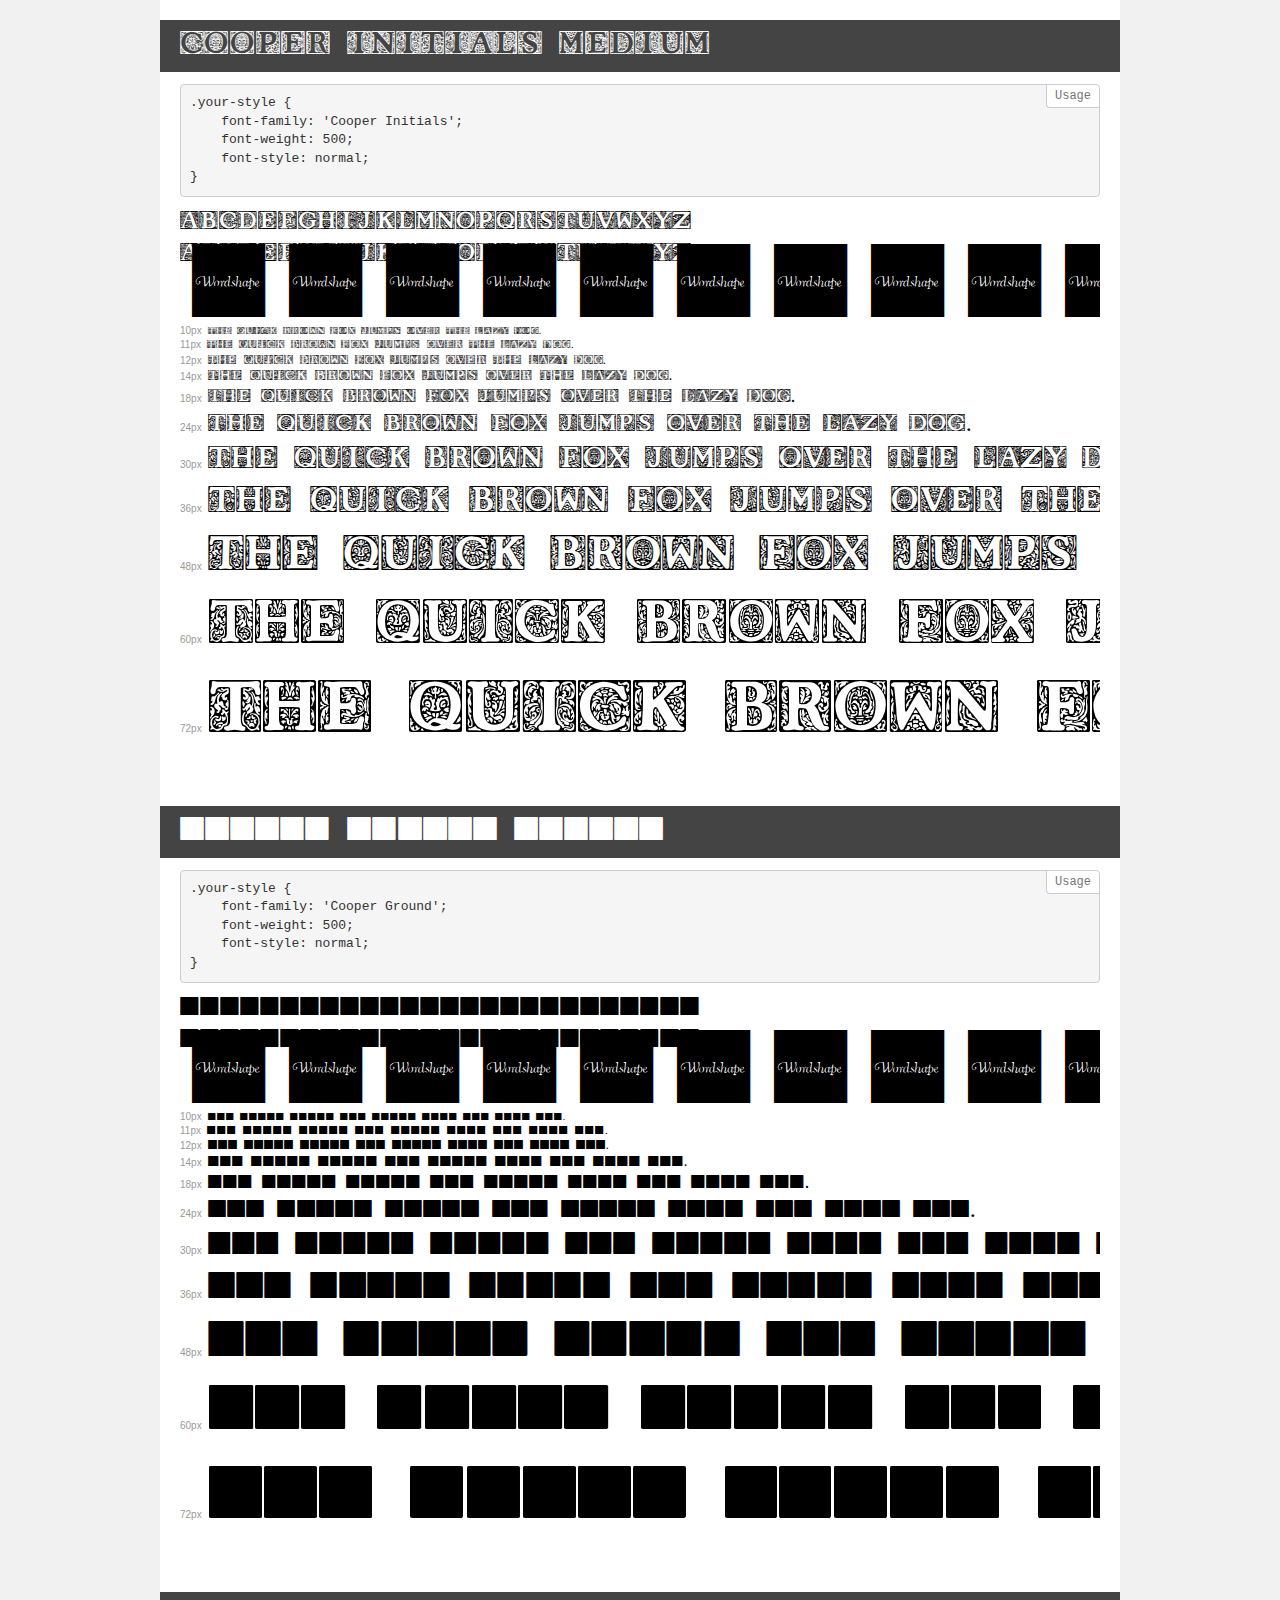
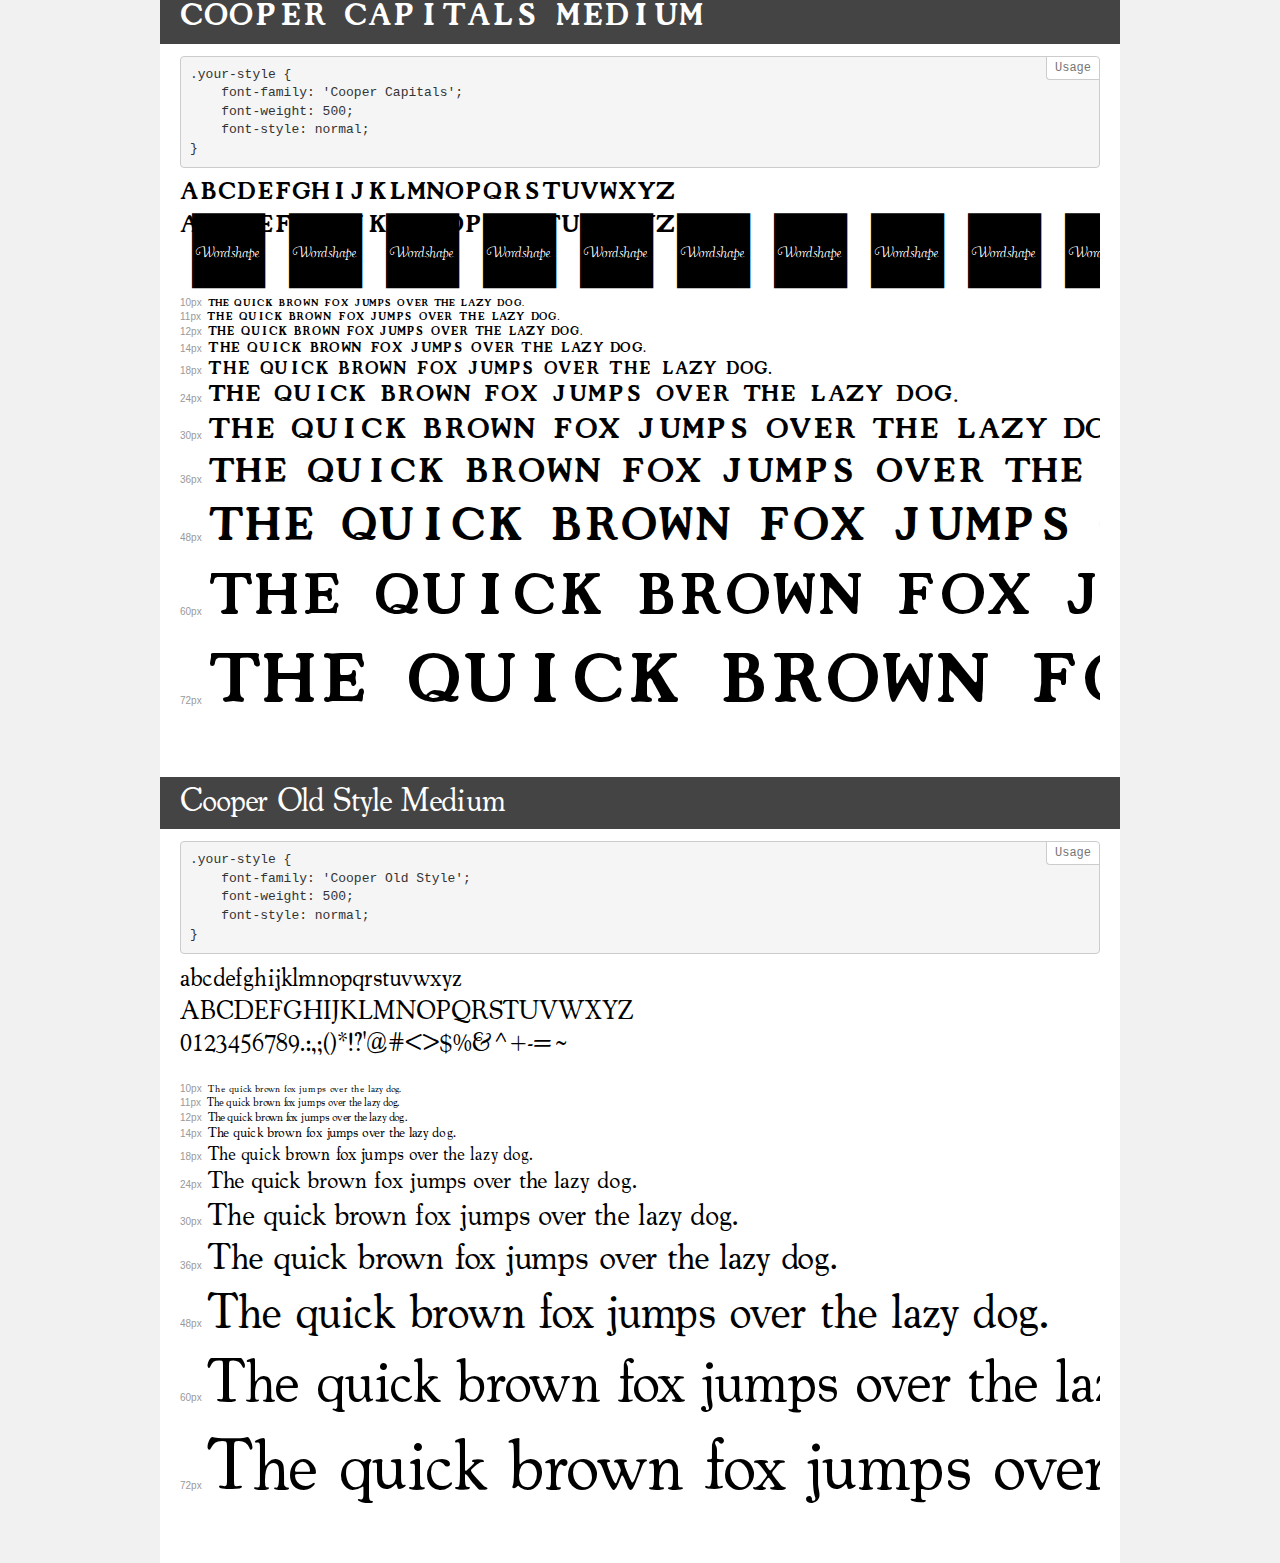
<file: webfonts/CooperText/demo.html>
<!DOCTYPE html>
<html>
<head>
    <meta charset="utf-8">
    <meta http-equiv="X-UA-Compatible" content="IE=edge">
    <meta name="viewport" content="width=device-width, initial-scale=1">
    <meta name="robots" content="noindex, noarchive">
    <meta name="format-detection" content="telephone=no">
    <title>Transfonter demo</title>
    <link href="stylesheet.css" rel="stylesheet">
    <style>
        /*
        http://meyerweb.com/eric/tools/css/reset/
        v2.0 | 20110126
        License: none (public domain)
        */
        html, body, div, span, applet, object, iframe,
        h1, h2, h3, h4, h5, h6, p, blockquote, pre,
        a, abbr, acronym, address, big, cite, code,
        del, dfn, em, img, ins, kbd, q, s, samp,
        small, strike, strong, sub, sup, tt, var,
        b, u, i, center,
        dl, dt, dd, ol, ul, li,
        fieldset, form, label, legend,
        table, caption, tbody, tfoot, thead, tr, th, td,
        article, aside, canvas, details, embed,
        figure, figcaption, footer, header, hgroup,
        menu, nav, output, ruby, section, summary,
        time, mark, audio, video {
            margin: 0;
            padding: 0;
            border: 0;
            font-size: 100%;
            font: inherit;
            vertical-align: baseline;
        }
        /* HTML5 display-role reset for older browsers */
        article, aside, details, figcaption, figure,
        footer, header, hgroup, menu, nav, section {
            display: block;
        }
        body {
            line-height: 1;
        }
        ol, ul {
            list-style: none;
        }
        blockquote, q {
            quotes: none;
        }
        blockquote:before, blockquote:after,
        q:before, q:after {
            content: '';
            content: none;
        }
        table {
            border-collapse: collapse;
            border-spacing: 0;
        }
        /* common styles */
        body {
            background: #f1f1f1;
            color: #000;
        }
        .page {
            background: #fff;
            width: 920px;
            margin: 0 auto;
            padding: 20px 20px 0 20px;
            overflow: hidden;
        }
        .font-container {
            overflow-x: auto;
            overflow-y: hidden;
            margin-bottom: 40px;
            line-height: 1.3;
            white-space: nowrap;
            padding-bottom: 5px;
        }
        h1 {
            position: relative;
            background: #444;
            font-size: 32px;
            color: #fff;
            padding: 10px 20px;
            margin: 0 -20px 12px -20px;
        }
        .letters {
            font-size: 25px;
            margin-bottom: 20px;
        }
        .s10:before {
            content: '10px';
        }
        .s11:before {
            content: '11px';
        }
        .s12:before {
            content: '12px';
        }
        .s14:before {
            content: '14px';
        }
        .s18:before {
            content: '18px';
        }
        .s24:before {
            content: '24px';
        }
        .s30:before {
            content: '30px';
        }
        .s36:before {
            content: '36px';
        }
        .s48:before {
            content: '48px';
        }
        .s60:before {
            content: '60px';
        }
        .s72:before {
            content: '72px';
        }
        .s10:before, .s11:before, .s12:before, .s14:before,
        .s18:before, .s24:before, .s30:before, .s36:before,
        .s48:before, .s60:before, .s72:before {
            font-family: Arial, sans-serif;
            font-size: 10px;
            font-weight: normal;
            font-style: normal;
            color: #999;
            padding-right: 6px;
        }
        pre {
            display: block;
            position: relative;
            padding: 9px;
            margin: 0 0 10px;
            font-family: Monaco, Menlo, Consolas, "Courier New", monospace !important;
            font-size: 13px;
            line-height: 1.428571429;
            color: #333;
            font-weight: normal !important;
            font-style: normal !important;
            background-color: #f5f5f5;
            border: 1px solid #ccc;
            overflow-x: auto;
            border-radius: 4px;
        }
        pre:after {
            display: block;
            position: absolute;
            right: 0;
            top: 0;
            content: 'Usage';
            line-height: 1;
            padding: 5px 8px;
            font-size: 12px;
            color: #767676;
            background-color: #fff;
            border: 1px solid #ccc;
            border-right: none;
            border-top: none;
            border-radius: 0 4px 0 4px;
            z-index: 10;
        }
        /* responsive */
        @media (max-width: 959px) {
            .page {
                width: auto;
                margin: 0;
            }
        }
    </style>
</head>
<body>
<div class="page">
    <div class="demo" style="font-family: 'Cooper Initials'; font-weight: 500; font-style: normal;">
        <h1>Cooper Initials Medium</h1>
        <pre>.your-style {
    font-family: 'Cooper Initials';
    font-weight: 500;
    font-style: normal;
}</pre>
        <div class="font-container">
            <p class="letters">
                abcdefghijklmnopqrstuvwxyz<br>
ABCDEFGHIJKLMNOPQRSTUVWXYZ<br>
                0123456789.:,;()*!?'@#<>$%&^+-=~
            </p>
            <p class="s10" style="font-size: 10px;">The quick brown fox jumps over the lazy dog.</p>
            <p class="s11" style="font-size: 11px;">The quick brown fox jumps over the lazy dog.</p>
            <p class="s12" style="font-size: 12px;">The quick brown fox jumps over the lazy dog.</p>
            <p class="s14" style="font-size: 14px;">The quick brown fox jumps over the lazy dog.</p>
            <p class="s18" style="font-size: 18px;">The quick brown fox jumps over the lazy dog.</p>
            <p class="s24" style="font-size: 24px;">The quick brown fox jumps over the lazy dog.</p>
            <p class="s30" style="font-size: 30px;">The quick brown fox jumps over the lazy dog.</p>
            <p class="s36" style="font-size: 36px;">The quick brown fox jumps over the lazy dog.</p>
            <p class="s48" style="font-size: 48px;">The quick brown fox jumps over the lazy dog.</p>
            <p class="s60" style="font-size: 60px;">The quick brown fox jumps over the lazy dog.</p>
            <p class="s72" style="font-size: 72px;">The quick brown fox jumps over the lazy dog.</p>
        </div>
    </div>
    <div class="demo" style="font-family: 'Cooper Ground'; font-weight: 500; font-style: normal;">
        <h1>Cooper Ground Medium</h1>
        <pre>.your-style {
    font-family: 'Cooper Ground';
    font-weight: 500;
    font-style: normal;
}</pre>
        <div class="font-container">
            <p class="letters">
                abcdefghijklmnopqrstuvwxyz<br>
ABCDEFGHIJKLMNOPQRSTUVWXYZ<br>
                0123456789.:,;()*!?'@#<>$%&^+-=~
            </p>
            <p class="s10" style="font-size: 10px;">The quick brown fox jumps over the lazy dog.</p>
            <p class="s11" style="font-size: 11px;">The quick brown fox jumps over the lazy dog.</p>
            <p class="s12" style="font-size: 12px;">The quick brown fox jumps over the lazy dog.</p>
            <p class="s14" style="font-size: 14px;">The quick brown fox jumps over the lazy dog.</p>
            <p class="s18" style="font-size: 18px;">The quick brown fox jumps over the lazy dog.</p>
            <p class="s24" style="font-size: 24px;">The quick brown fox jumps over the lazy dog.</p>
            <p class="s30" style="font-size: 30px;">The quick brown fox jumps over the lazy dog.</p>
            <p class="s36" style="font-size: 36px;">The quick brown fox jumps over the lazy dog.</p>
            <p class="s48" style="font-size: 48px;">The quick brown fox jumps over the lazy dog.</p>
            <p class="s60" style="font-size: 60px;">The quick brown fox jumps over the lazy dog.</p>
            <p class="s72" style="font-size: 72px;">The quick brown fox jumps over the lazy dog.</p>
        </div>
    </div>
    <div class="demo" style="font-family: 'Cooper Capitals'; font-weight: 500; font-style: normal;">
        <h1>Cooper Capitals Medium</h1>
        <pre>.your-style {
    font-family: 'Cooper Capitals';
    font-weight: 500;
    font-style: normal;
}</pre>
        <div class="font-container">
            <p class="letters">
                abcdefghijklmnopqrstuvwxyz<br>
ABCDEFGHIJKLMNOPQRSTUVWXYZ<br>
                0123456789.:,;()*!?'@#<>$%&^+-=~
            </p>
            <p class="s10" style="font-size: 10px;">The quick brown fox jumps over the lazy dog.</p>
            <p class="s11" style="font-size: 11px;">The quick brown fox jumps over the lazy dog.</p>
            <p class="s12" style="font-size: 12px;">The quick brown fox jumps over the lazy dog.</p>
            <p class="s14" style="font-size: 14px;">The quick brown fox jumps over the lazy dog.</p>
            <p class="s18" style="font-size: 18px;">The quick brown fox jumps over the lazy dog.</p>
            <p class="s24" style="font-size: 24px;">The quick brown fox jumps over the lazy dog.</p>
            <p class="s30" style="font-size: 30px;">The quick brown fox jumps over the lazy dog.</p>
            <p class="s36" style="font-size: 36px;">The quick brown fox jumps over the lazy dog.</p>
            <p class="s48" style="font-size: 48px;">The quick brown fox jumps over the lazy dog.</p>
            <p class="s60" style="font-size: 60px;">The quick brown fox jumps over the lazy dog.</p>
            <p class="s72" style="font-size: 72px;">The quick brown fox jumps over the lazy dog.</p>
        </div>
    </div>
    <div class="demo" style="font-family: 'Cooper Old Style'; font-weight: 500; font-style: normal;">
        <h1>Cooper Old Style Medium</h1>
        <pre>.your-style {
    font-family: 'Cooper Old Style';
    font-weight: 500;
    font-style: normal;
}</pre>
        <div class="font-container">
            <p class="letters">
                abcdefghijklmnopqrstuvwxyz<br>
ABCDEFGHIJKLMNOPQRSTUVWXYZ<br>
                0123456789.:,;()*!?'@#<>$%&^+-=~
            </p>
            <p class="s10" style="font-size: 10px;">The quick brown fox jumps over the lazy dog.</p>
            <p class="s11" style="font-size: 11px;">The quick brown fox jumps over the lazy dog.</p>
            <p class="s12" style="font-size: 12px;">The quick brown fox jumps over the lazy dog.</p>
            <p class="s14" style="font-size: 14px;">The quick brown fox jumps over the lazy dog.</p>
            <p class="s18" style="font-size: 18px;">The quick brown fox jumps over the lazy dog.</p>
            <p class="s24" style="font-size: 24px;">The quick brown fox jumps over the lazy dog.</p>
            <p class="s30" style="font-size: 30px;">The quick brown fox jumps over the lazy dog.</p>
            <p class="s36" style="font-size: 36px;">The quick brown fox jumps over the lazy dog.</p>
            <p class="s48" style="font-size: 48px;">The quick brown fox jumps over the lazy dog.</p>
            <p class="s60" style="font-size: 60px;">The quick brown fox jumps over the lazy dog.</p>
            <p class="s72" style="font-size: 72px;">The quick brown fox jumps over the lazy dog.</p>
        </div>
    </div>
</div>
</body>
</html>
</file>
<file: webfonts/CooperText/stylesheet.css>
@font-face {
    font-family: 'Cooper Initials';
    src: url('CooperInitials-Medium.eot');
    src: url('CooperInitials-Medium.eot?#iefix') format('embedded-opentype'),
        url('CooperInitials-Medium.woff2') format('woff2'),
        url('CooperInitials-Medium.woff') format('woff'),
        url('CooperInitials-Medium.ttf') format('truetype');
    font-weight: 500;
    font-style: normal;
}

@font-face {
    font-family: 'Cooper Ground';
    src: url('CooperGround-Medium.eot');
    src: url('CooperGround-Medium.eot?#iefix') format('embedded-opentype'),
        url('CooperGround-Medium.woff2') format('woff2'),
        url('CooperGround-Medium.woff') format('woff'),
        url('CooperGround-Medium.ttf') format('truetype');
    font-weight: 500;
    font-style: normal;
}

@font-face {
    font-family: 'Cooper Capitals';
    src: url('CooperCapitals-Medium.eot');
    src: url('CooperCapitals-Medium.eot?#iefix') format('embedded-opentype'),
        url('CooperCapitals-Medium.woff2') format('woff2'),
        url('CooperCapitals-Medium.woff') format('woff'),
        url('CooperCapitals-Medium.ttf') format('truetype');
    font-weight: 500;
    font-style: normal;
}

@font-face {
    font-family: 'Cooper Old Style';
    src: url('CooperOldStyle-Medium.eot');
    src: url('CooperOldStyle-Medium.eot?#iefix') format('embedded-opentype'),
        url('CooperOldStyle-Medium.woff2') format('woff2'),
        url('CooperOldStyle-Medium.woff') format('woff'),
        url('CooperOldStyle-Medium.ttf') format('truetype');
    font-weight: 500;
    font-style: normal;
}
</file>
